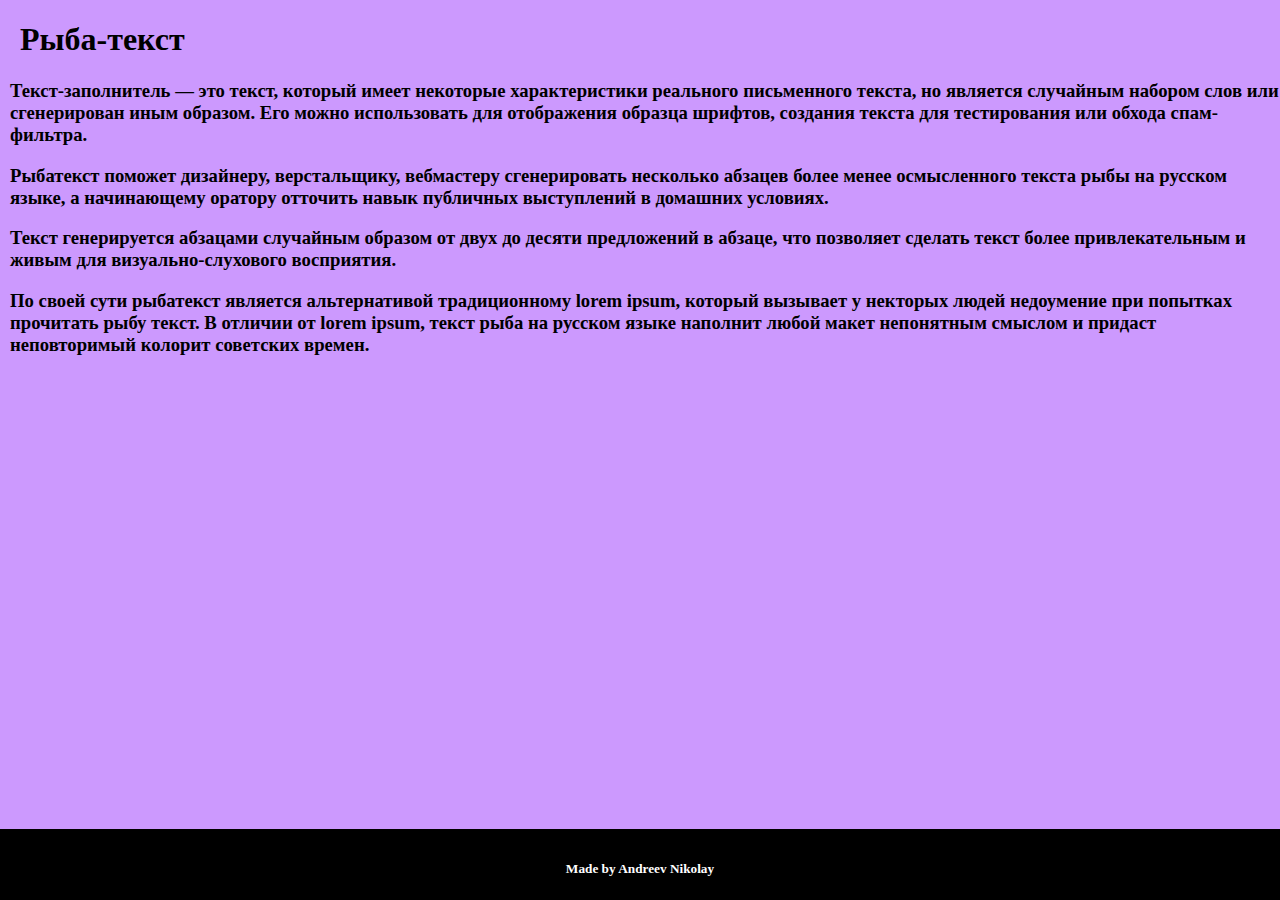
<file: Lab 1/index.html>
<!DOCTYPE html>
<html lang="ru">
<head>
    <meta charset="UTF-8">
    <title>First lab ever done in html</title>
    <style>

        .footer {
            text-align: center;
            background: #000;
            color: #FFF;
            font-family: "Roboto Thin", serif;
            padding-bottom: 1px;
            padding-top: 10px;
            position: fixed;
            bottom: 0;
            width: 100%;
        }

        .body {
            background: #CC99FE;
            margin: 0;
        }

        h1 {
            margin-left: 20px;
        }

        h3 {
            margin-left: 10px;
        }
    </style>
    <!--#CC99FE #C8A2C8-->
</head>
<body class="body">
<h1>Рыба-текст</h1>
<h3>
    Текст-заполнитель — это текст, который имеет некоторые характеристики реального письменного текста, но является
    случайным набором слов или сгенерирован иным образом. Его можно использовать для отображения образца шрифтов,
    создания текста для тестирования или обхода спам-фильтра.
</h3>
<h3>
    Рыбатекст поможет дизайнеру, верстальщику, вебмастеру сгенерировать несколько абзацев более менее осмысленного
    текста рыбы на русском языке, а начинающему оратору отточить навык публичных выступлений в домашних
    условиях.
</h3>
<h3>
    Текст генерируется абзацами случайным образом от двух до десяти предложений в абзаце, что позволяет сделать текст
    более привлекательным и живым для визуально-слухового восприятия.
</h3>
<h3>
    По своей сути рыбатекст является альтернативой традиционному lorem ipsum, который вызывает у некторых людей
    недоумение при попытках прочитать рыбу текст. В отличии от lorem ipsum, текст рыба на русском языке наполнит
    любой макет непонятным смыслом и придаст неповторимый колорит советских времен.
</h3>
</body>

<footer class="footer">
    <h5>Made by Andreev Nikolay</h5>
</footer>
</html>
</file>
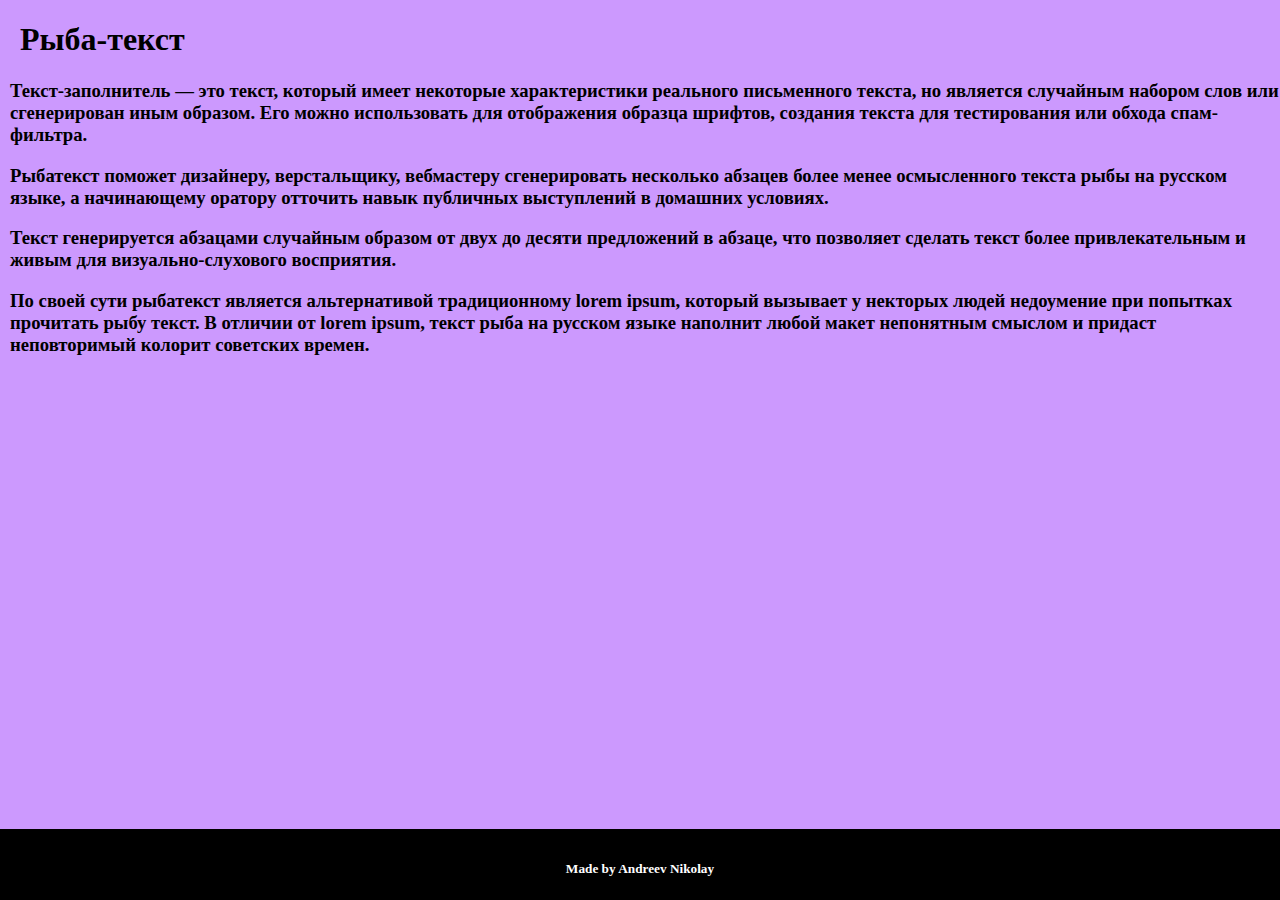
<file: lab1/index.html>
<!DOCTYPE html>
<html lang="ru">
<head>
  <meta charset="UTF-8">
  <title>First lab ever done in html</title>
  <style>

    .footer {
      text-align: center;
      background: #000;
      color: #FFF;
      font-family: "Roboto Thin", serif;
      padding-bottom: 1px;
      padding-top: 10px;
      position: fixed;
      bottom: 0;
      width: 100%;
    }

    .body {
      background: #CC99FE;
      margin: 0;
    }

    h1 {
      margin-left: 20px;
    }

    h3 {
      margin-left: 10px;
    }
  </style>
  <!--#CC99FE #C8A2C8-->
</head>
<body class="body">
<h1>Рыба-текст</h1>
<h3>
  Текст-заполнитель — это текст, который имеет некоторые характеристики реального письменного текста, но является
  случайным набором слов или сгенерирован иным образом. Его можно использовать для отображения образца шрифтов,
  создания текста для тестирования или обхода спам-фильтра.
</h3>
<h3>
  Рыбатекст поможет дизайнеру, верстальщику, вебмастеру сгенерировать несколько абзацев более менее осмысленного
  текста рыбы на русском языке, а начинающему оратору отточить навык публичных выступлений в домашних
  условиях.
</h3>
<h3>
  Текст генерируется абзацами случайным образом от двух до десяти предложений в абзаце, что позволяет сделать текст
  более привлекательным и живым для визуально-слухового восприятия.
</h3>
<h3>
  По своей сути рыбатекст является альтернативой традиционному lorem ipsum, который вызывает у некторых людей
  недоумение при попытках прочитать рыбу текст. В отличии от lorem ipsum, текст рыба на русском языке наполнит
  любой макет непонятным смыслом и придаст неповторимый колорит советских времен.
</h3>
</body>

<footer class="footer">
  <h5>Made by Andreev Nikolay</h5>
</footer>
</html>
</file>
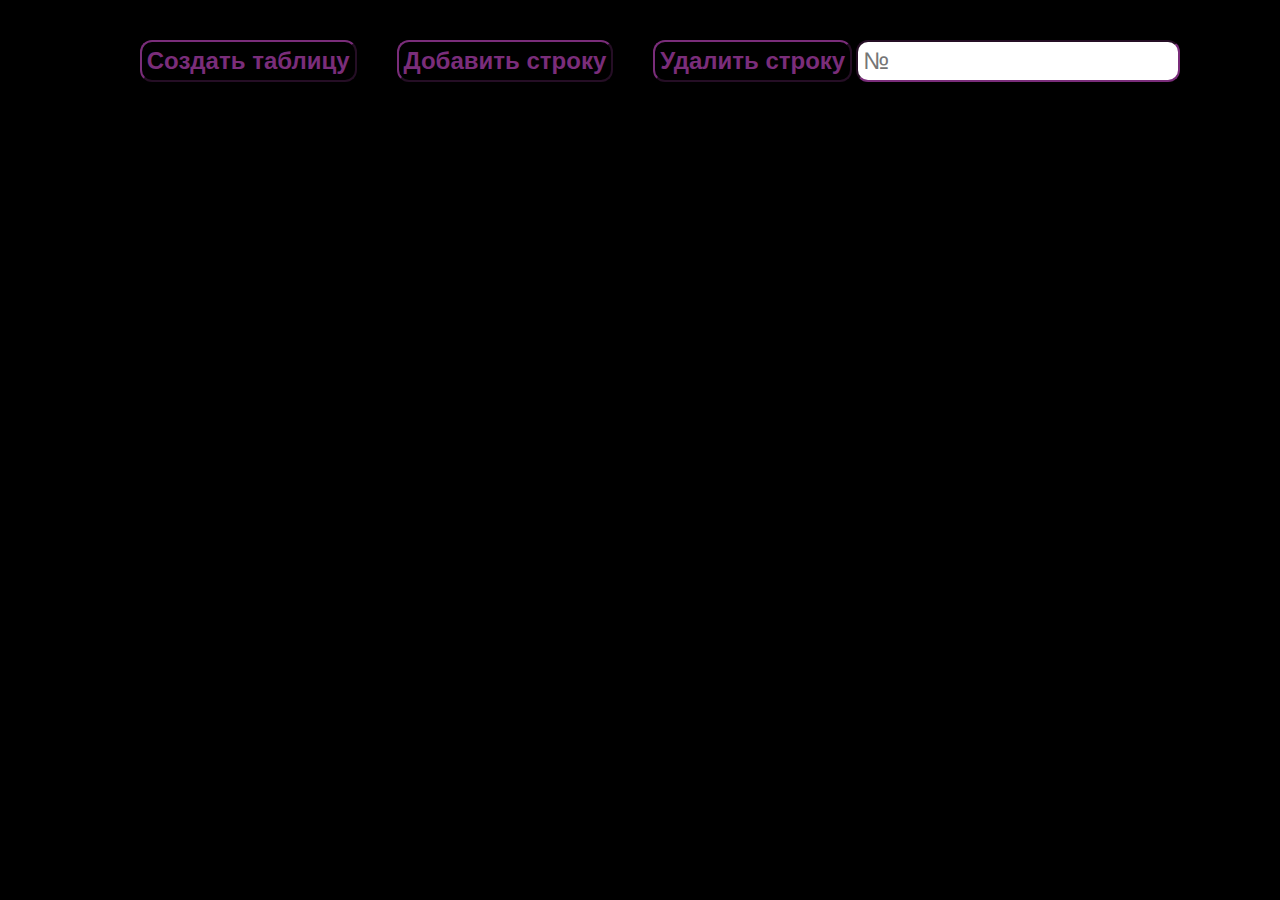
<file: lab3/index.html>
<!DOCTYPE html>
<html lang="en">
<head>
    <meta charset="UTF-8">
    <title>Lab3</title>
    <link href="style.css" rel="stylesheet">
</head>
<body>
<div class="main">
    <button onclick="createTable()">Создать таблицу</button>
    <button onclick="addLine()" id="addButton" disabled="disabled">Добавить строку</button>

    <div>
        <button onclick="deleteLine()" id="deleteButton" disabled="disabled">Удалить строку</button>
        <label for="num"></label><input id="num" type="number" placeholder="№">
    </div>
</div>

<script src="script.js"></script>
</body>
</html>
</file>
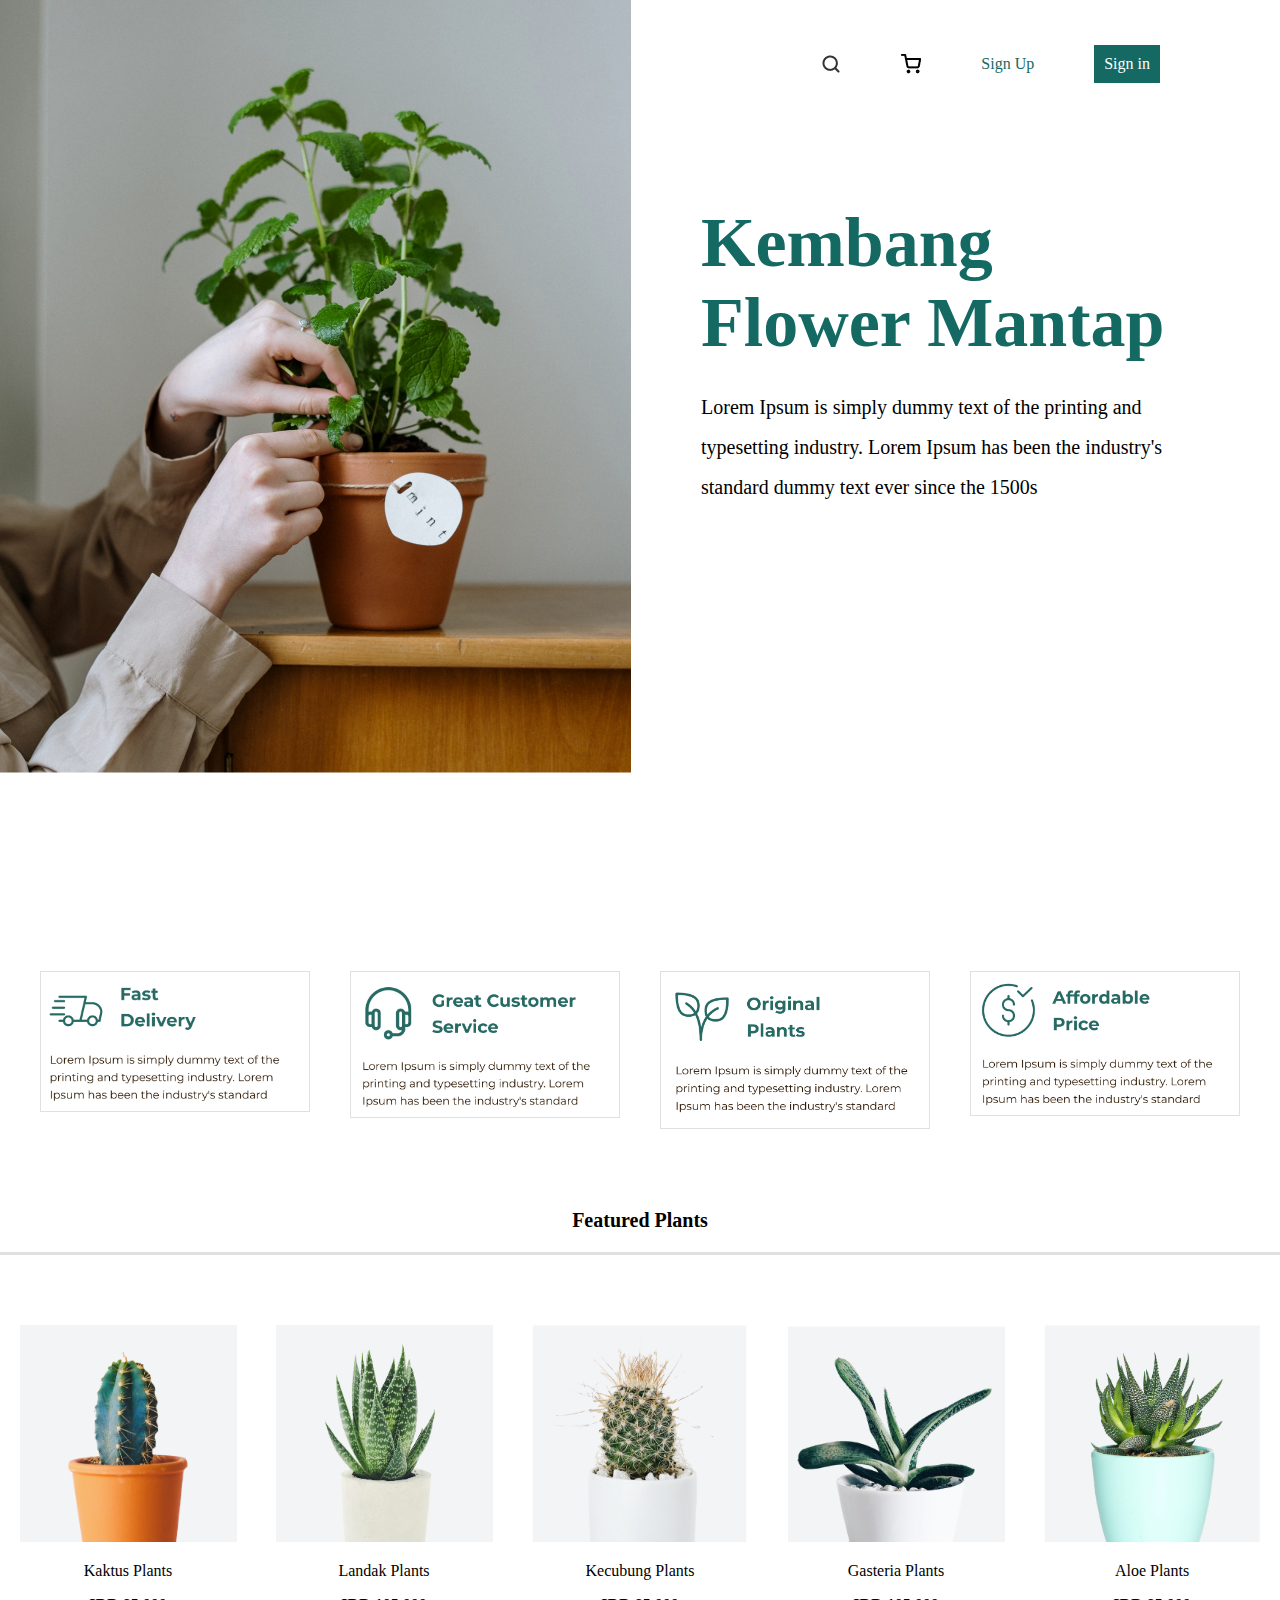
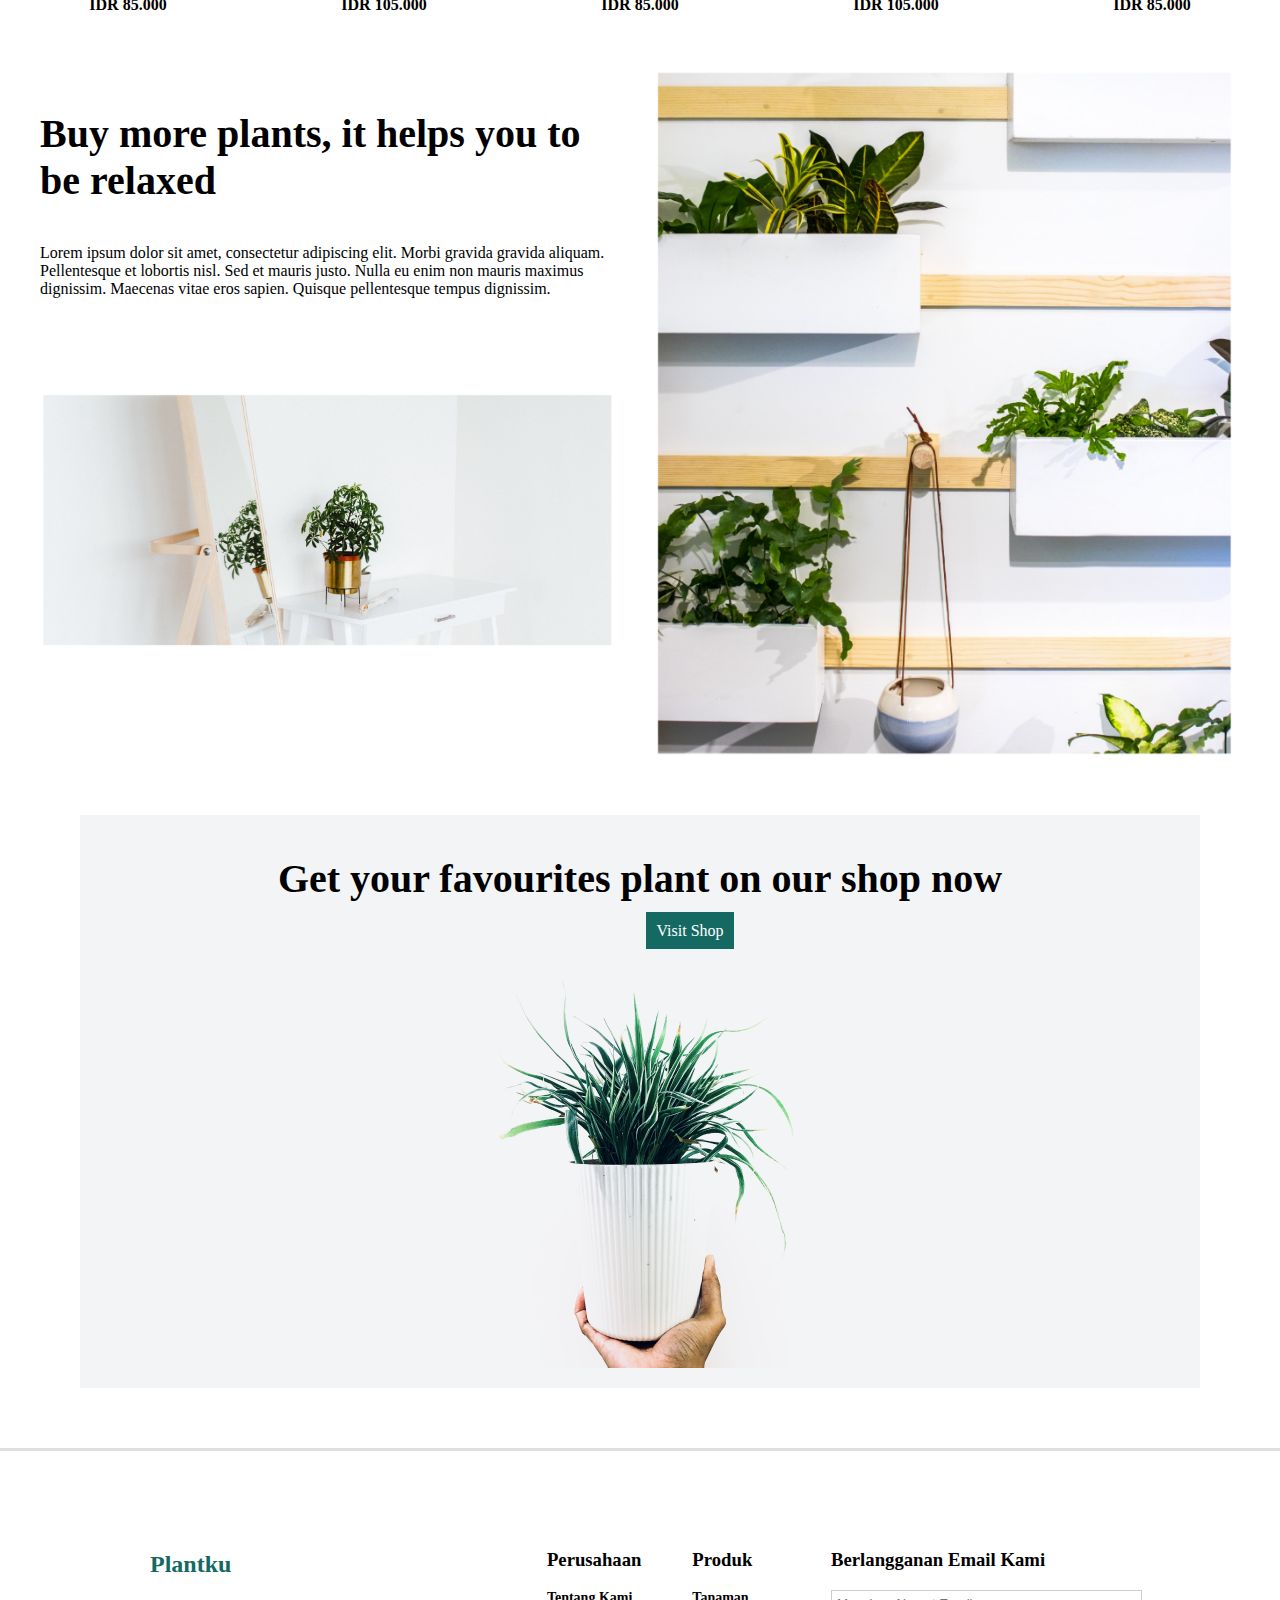
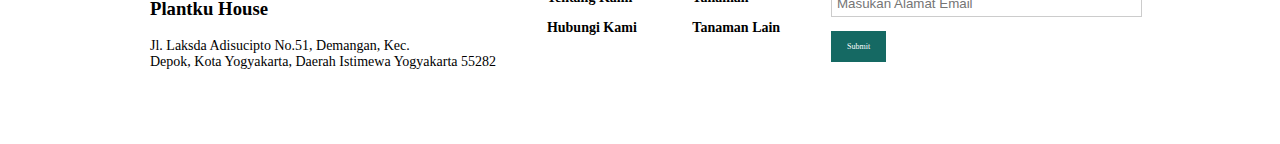
<file: lab1,2/lab1.html>
<!DOCTYPE html>
<html lang="en">
<head>
    <link href="style.css" rel="stylesheet">
    <meta charset="UTF-8">
    <meta name="viewport" content="width=device-width, initial-scale=1">
    <title>Kembang Flower Mantap</title>
</head>

<body>
<img class="first-pic" src="resources/first_pic.png">

<div class="header">
    <img class="head-items" src="resources/search%201.png">
    <img class="head-items" src="resources/shopping-cart%201.png">
    <nav class="head-items">Sign Up</nav>
    <nav class="sign-in">Sign in</nav>
</div>

<div class="intro-text">
    <p class="intro-text-big">Kembang<br>Flower Mantap</br></p>
    <p class="intro-text-small">Lorem Ipsum is simply dummy text of the printing and typesetting industry. Lorem Ipsum
        has been the industry's standard dummy text ever since the 1500s</p>
</div>

<div class="advantages">
    <img class="single-advantage" src="resources/fast_delivery.png">
    <img class="single-advantage" src="resources/great_cust_serv.png">
    <img class="single-advantage" src="resources/orig_plants.png">
    <img class="single-advantage" src="resources/price.png">
</div>

<div class="on-sale">
    <p class="featured">Featured Plants</p>

    <div class="on-sale-plants">
        <div class="plant-item">
            <img class="plant-image" src="resources/first_plant.png">
            <p class="plant-name">Kaktus Plants</p>
            <p class="plant-cost">IDR 85.000</p>
        </div>

        <div class="plant-item">
            <img class="plant-image" src="resources/second_plant.png">
            <p class="plant-name">Landak Plants</p>
            <p class="plant-cost">IDR 105.000</p>
        </div>

        <div class="plant-item">
            <img class="plant-image" src="resources/third_plant.png">
            <p class="plant-name">Kecubung Plants</p>
            <p class="plant-cost">IDR 85.000</p>
        </div>

        <div class="plant-item">
            <img class="plant-image" src="resources/fourth_plant.png">
            <p class="plant-name">Gasteria Plants</p>
            <p class="plant-cost">IDR 105.000</p>
        </div>

        <div class="plant-item">
            <img class="plant-image" src="resources/fifth_plant.png">
            <p class="plant-name">Aloe Plants</p>
            <p class="plant-cost">IDR 85.000</p>
        </div>
    </div>
</div>

<div class="prelast-block">
    <div class="prelast-block-item">
        <p class="prelast-block-big-text">Buy more plants, it helps you to be relaxed</p>
        <p class="prelast-block-small-text">Lorem ipsum dolor sit amet, consectetur adipiscing elit. Morbi gravida gravida aliquam. Pellentesque et lobortis nisl. Sed et mauris justo. Nulla eu enim non mauris maximus dignissim. Maecenas vitae eros sapien. Quisque pellentesque tempus dignissim.</p>
        <img class="pt size" src="resources/last-block-bot.png"/>
    </div>

    <div class="prelast-block-item">
        <img class="size" src="resources/last-block-right.png"/>
    </div>
</div>

<div class="last-block">
    <div class="last-block-item">
        <p class="last-block-middle-text">Get your favourites plant on our shop now</p>
        <nav><span class="last-block-small-text">Visit Shop</span></nav>
    </div>
    <img class="last-block-item" src="resources/last-pic.png">
</div>

<footer>
    <div class="footer-item">
        <h2>Plantku</h2>
        <h3>Plantku House</h3>
        <p>Jl. Laksda Adisucipto No.51, Demangan, Kec.<br>Depok, Kota Yogyakarta, Daerah Istimewa Yogyakarta 55282</p>
    </div>

    <div class="footer-item">
        <h3>Perusahaan</h3>
        <p class="bold">Tentang Kami</p>
        <p class="bold">Hubungi Kami</p>
    </div>

    <div class="footer-item">
        <h3>Produk</h3>
        <p class="bold">Tanaman</p>
        <p class="bold">Tanaman Lain</p>
    </div>

    <div class="footer-item">
        <h3>Berlangganan Email Kami</h3>
        <input placeholder="Masukan Alamat Email">
        <button class="footer-colored-button">Submit</button>
    </div>
</footer>

</body>
</html>
</file>
<file: lab3/style.css>
body{
    background: black;
    margin-top: 0;
}
button{
    position: relative;
    margin-top: 40px;
    margin-left: 40px;
    border-radius: 12px;
    background-color: black;
    color: #7a2d7a;
    border-color: #7a2d7a;
    font-size: 24px;
    font-weight: bold;
    padding: 5px;
}
input{
    font-size: 24px;
    border-radius: 12px;
    padding: 5px;
    border-color: #7a2d7a;
    color: #7a2d7a;
}
table {
    margin: 100px;
    color: #7a2d7a;
    border: 1px solid #7a2d7a;
    font-size: 18px;
    padding: 10px;
    border-spacing: 5px;
}

.main{
    display: flex;
    justify-content: center;
    flex-wrap: wrap;
}
</file>
<file: lab1,2/style.css>
body {
    margin: 0;
    overflow-x: hidden;
    font-family: Montserrat-VariableFont_wght, serif;
}

.first-pic {
    float: left;
}

.header {
    display: flex;
    flex-direction: row;
    justify-content: flex-end;
    position: relative;
    align-items: center;
    margin-right: 120px;
    padding-top: 45px;
}

.head-items {
    margin-right: 60px;
}

nav.head-items {
    color: #156963;
    font-family: Nunito, serif;
}

.sign-in {
    border: 10px solid #156963;
    background: #156963;
    color: white;
    font-family: Nunito, serif;
}

.intro-text {
    display: flex;
    flex-direction: column;
    margin: 0 0 200px;
    padding: 120px 70px;
}

.intro-text-big {
    color: #156963;
    font-size: 70px;
    font-weight: bold;
}


p.intro-text-big {
    margin: 0;
}

.intro-text-small {
    line-height: 40px;
    font-size: 20px;
}

p.intro-text-small {
    margin: 24px 0;
}

.advantages {
    display: flex;
    flex-direction: row;
    flex-wrap: wrap;
    justify-content: center;
    position: relative;
    align-items: center;
    margin: 55px 20px;
    padding-top: 100px;
}

.single-advantage {
    border: 1px solid #E0E0E0;
    width: 268px;
    height: auto;
    margin: 20px auto auto;
}

.on-sale {
    margin-top: 80px;
    text-align: center;
}

.on-sale-plants {
    display: flex;
    flex-direction: row;
    flex-wrap: wrap;
    justify-content: center;
    position: relative;
    border-top: 3px solid #E0E0E0;
    padding-top: 50px;
}

.plant-item{
    margin: 20px auto;
}

.plant-image{
    width: 217px;
    height: 217px;
    margin: auto 0;
}

.plant-name{
    font-size: 16px;
}

.plant-cost{
    font-size: 16px;
    font-weight: bold;
}

.featured{
    font-weight: bold;
    font-size: 20px;
}

.prelast-block{
    display: flex;
    flex-direction: row;
    justify-content: flex-start;
    flex-wrap: wrap;
    position: relative;
}

.pt{
    padding-top: 80px;
}

.size{
    width: 100%;
    height: auto;
}

.prelast-block-item{
    padding-left: 40px;
    margin-top: 20px;
    width: 45%;
    height: auto;
}

.prelast-block-big-text{
    font-size: 40px;
    font-weight: bold;
}

.prelast-block-small-text{
    font-size: 16px;
}

.last-block{
    display: flex;
    flex-direction: row;
    justify-content: center;
    flex-wrap: wrap;
    margin: 55px 80px;
    position: relative;
    background: #F3F4F6;
    align-items: center;
}

.last-block-item{
    margin: 20px auto;
}

.last-block-middle-text{
    font-size: 40px;
    font-weight: bold;
    margin: 20px 100px;
    text-align: center;
}

.last-block-small-text{
    margin-left: 100px;
    color: #FFFFFF;
    border: 10px solid #156963;
    background: #156963;
    font-family: Nunito, serif;
}

footer{
    margin-top: 60px;
    border-top: 3px solid #E0E0E0;
    padding: 60px 150px;
    display: flex;
    flex-direction: row;
    flex-wrap: wrap;
    justify-content: center;
}

.footer-colored-button{
    font-size: 8px;
    margin: 14px 0;
    color: #FFFFFF;
    border: 10px solid #156963;
    background: #156963;
    font-family: Nunito, serif;
}

.footer-item{
    margin-top: 20px;
    font-family: 'Work Sans', serif;
    flex-grow: 1;
    flex-shrink: 1;
}

.footer-item h3{
    font-weight: bold;
}

.footer-item h2{
    font-weight: bold;
    font-family: 'Poppins', serif;
    color: #156963;
}

.footer-item p{
    font-size: 14px;
}

.bold{
    font-weight: bold;
}

input{
    padding: 5px;
    border: 1px solid #cccccc;
    color: #534f4f;
    width: 100%;
}

@media (max-width: 816px) {
    .prelast-block-item{
        width: 100%;
        padding-right: 40px;
    }
}

@media (max-width: 1400px) {
    .last-block-item{
        text-align: center;
    }
}
</file>
